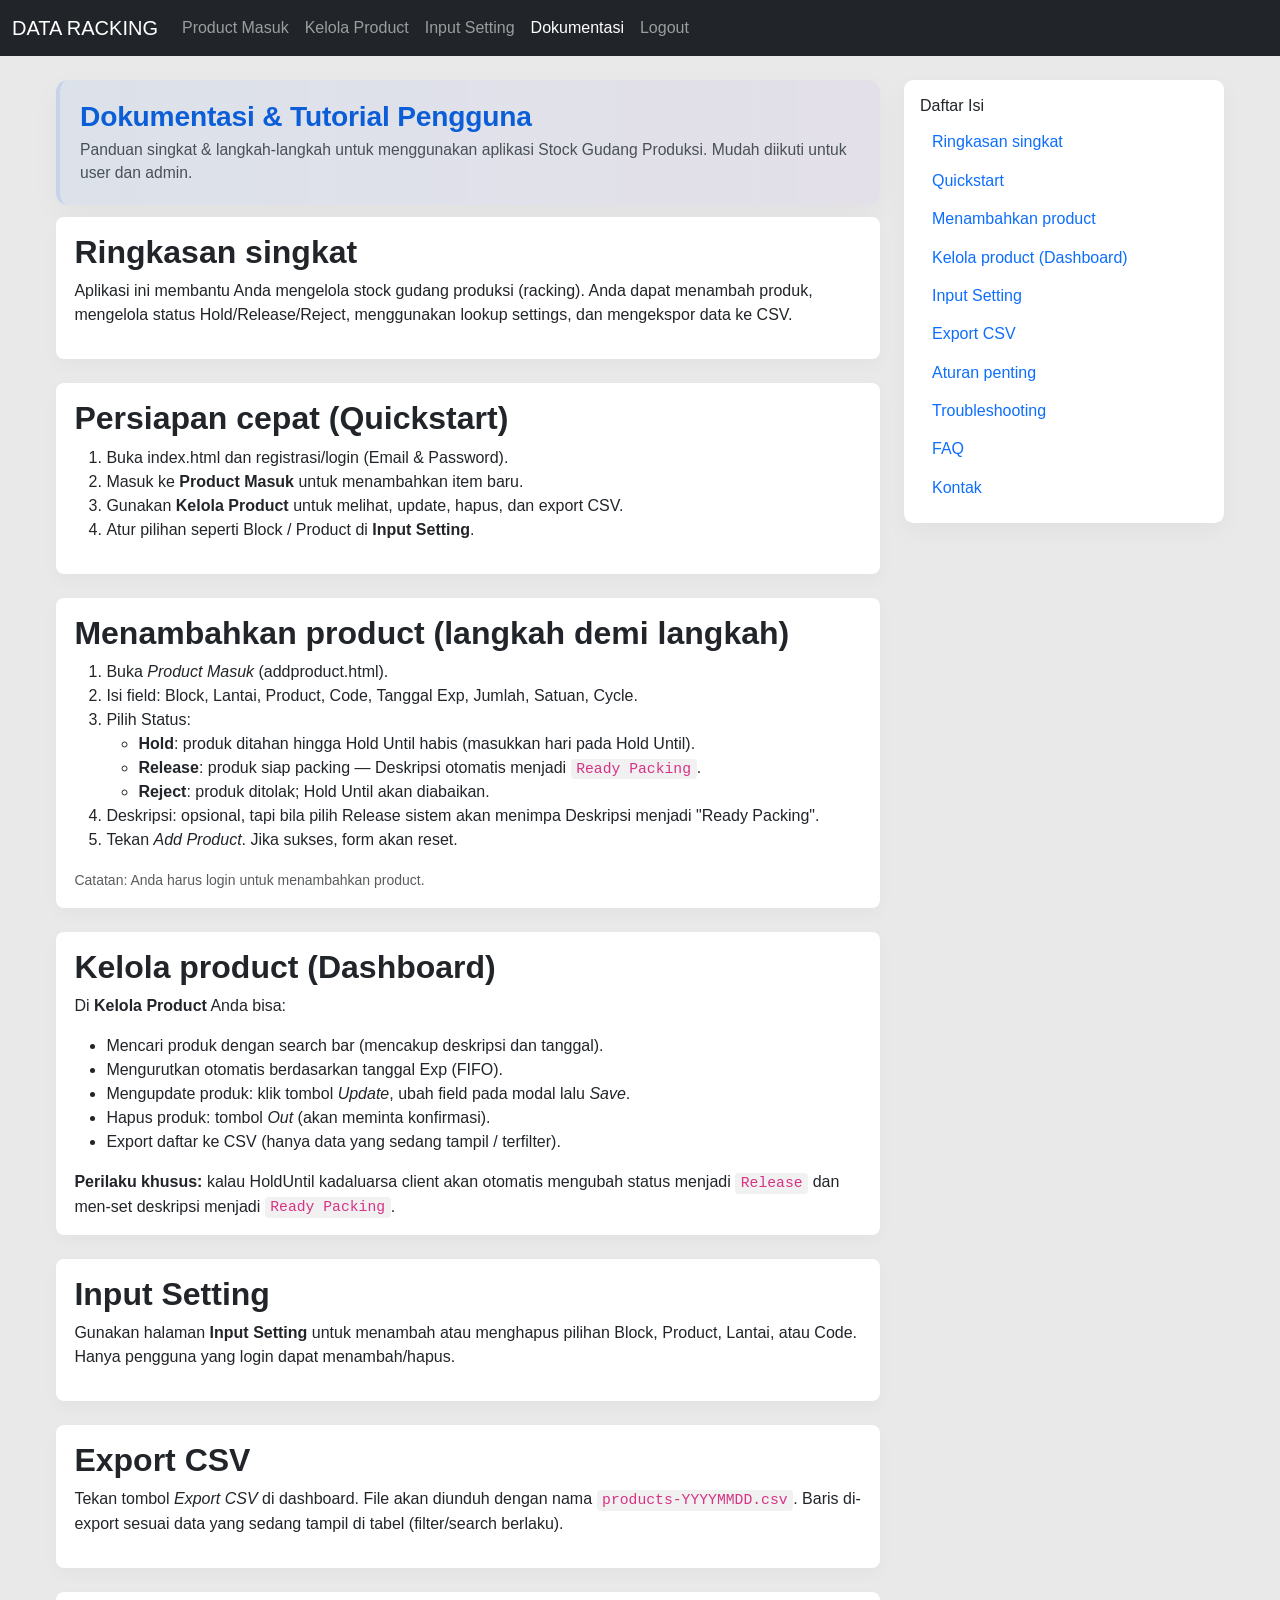
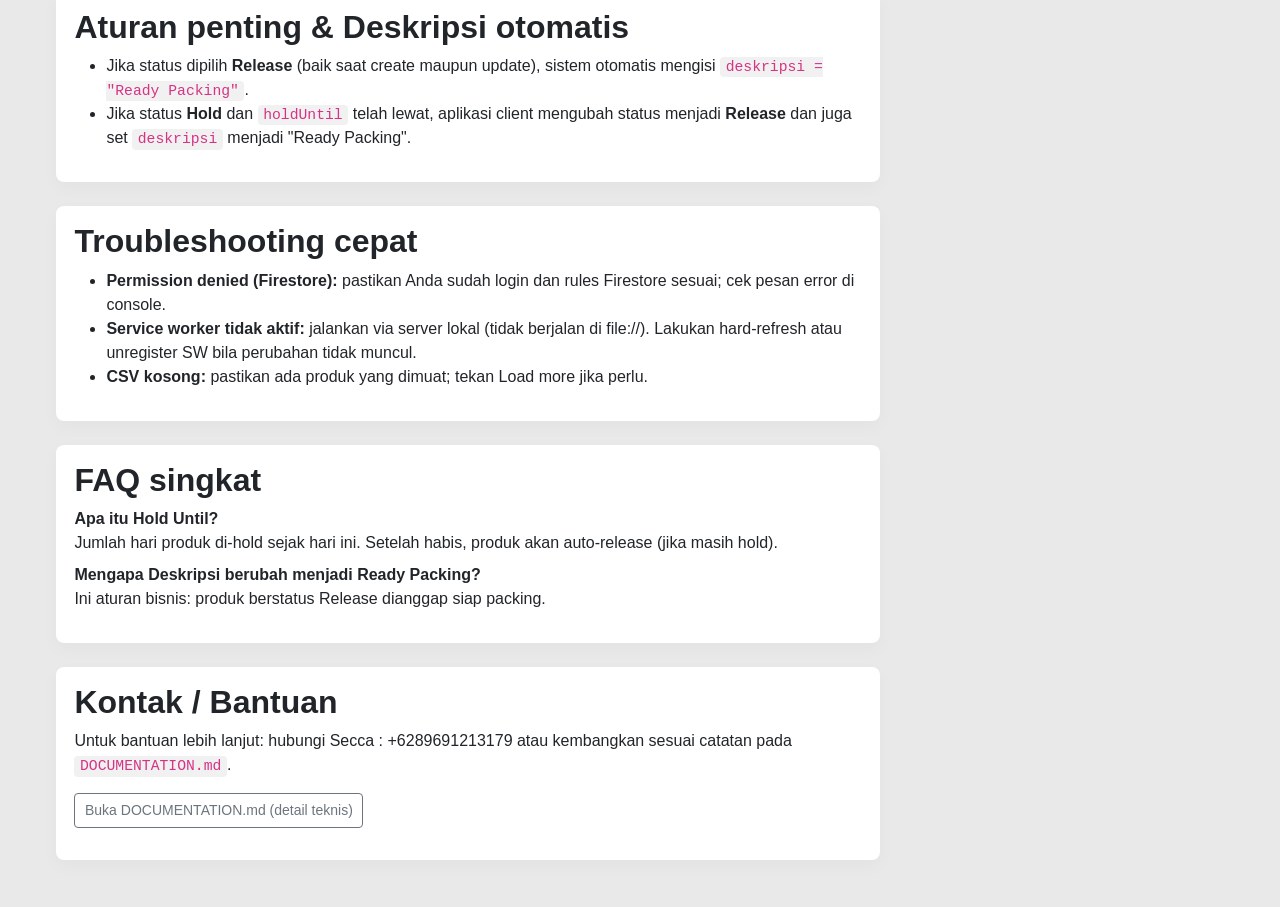
<file: docs.html>
<!DOCTYPE html>
<html lang="id">
<head>
  <meta charset="utf-8" />
  <meta name="viewport" content="width=device-width,initial-scale=1" />
  <title>Dokumentasi & Tutorial — Stock Gudang Produksi</title>
  <link href="https://cdn.jsdelivr.net/npm/bootstrap@5.3.0/dist/css/bootstrap.min.css" rel="stylesheet">
  <link href="css/style.css" rel="stylesheet">
  <meta name="description" content="Dokumentasi dan tutorial penggunaan aplikasi Stock Gudang Produksi" />
</head>
<body>
  <nav class="navbar navbar-expand-lg navbar-dark bg-dark">
    <div class="container-fluid">
      <a class="navbar-brand" href="#">DATA RACKING</a>
      <button class="navbar-toggler" type="button" data-bs-toggle="collapse" data-bs-target="#nav" aria-controls="nav" aria-expanded="false">
        <span class="navbar-toggler-icon"></span>
      </button>
      <div class="collapse navbar-collapse" id="nav">
        <ul class="navbar-nav">
          <li class="nav-item"><a class="nav-link" href="addproduct.html">Product Masuk</a></li>
          <li class="nav-item"><a class="nav-link" href="dashboard.html">Kelola Product</a></li>
          <li class="nav-item"><a class="nav-link" href="settings.html">Input Setting</a></li>
          <li class="nav-item"><a class="nav-link active" href="docs.html">Dokumentasi</a></li>
          <li id="logoutButton" class="nav-item"><a class="nav-link" href="#" id="logout">Logout</a></li>
        </ul>
      </div>
    </div>
  </nav>

  <!-- NEW: docs grid container (two-column on wide screens) -->
  <main class="container my-4 docs-container">
    <!-- LEFT: main content -->
    <div class="docs-main">
      <!-- Hero -->
      <div class="docs-hero">
        <h1 class="docs-title">Dokumentasi & Tutorial Pengguna</h1>
        <p class="docs-lead">Panduan singkat & langkah-langkah untuk menggunakan aplikasi Stock Gudang Produksi. Mudah diikuti untuk user dan admin.</p>
      </div>

      <!-- Section: Ringkasan -->
      <section id="ringkasan" class="mb-4">
        <h2>Ringkasan singkat</h2>
        <p>Aplikasi ini membantu Anda mengelola stock gudang produksi (racking). Anda dapat menambah produk, mengelola status Hold/Release/Reject, menggunakan lookup settings, dan mengekspor data ke CSV.</p>
      </section>

      <!-- Section: Quickstart -->
      <section id="quickstart" class="mb-4">
        <h2>Persiapan cepat (Quickstart)</h2>
        <ol>
          <li>Buka index.html dan registrasi/login (Email & Password).</li>
          <li>Masuk ke <strong>Product Masuk</strong> untuk menambahkan item baru.</li>
          <li>Gunakan <strong>Kelola Product</strong> untuk melihat, update, hapus, dan export CSV.</li>
          <li>Atur pilihan seperti Block / Product di <strong>Input Setting</strong>.</li>
        </ol>
      </section>

      <!-- Section: Add Product -->
      <section id="addproduct" class="mb-4">
        <h2>Menambahkan product (langkah demi langkah)</h2>
        <ol>
          <li>Buka <em>Product Masuk</em> (addproduct.html).</li>
          <li>Isi field: Block, Lantai, Product, Code, Tanggal Exp, Jumlah, Satuan, Cycle.</li>
          <li>Pilih Status:
            <ul>
              <li><strong>Hold</strong>: produk ditahan hingga Hold Until habis (masukkan hari pada Hold Until).</li>
              <li><strong>Release</strong>: produk siap packing — Deskripsi otomatis menjadi <code>Ready Packing</code>.</li>
              <li><strong>Reject</strong>: produk ditolak; Hold Until akan diabaikan.</li>
            </ul>
          </li>
          <li>Deskripsi: opsional, tapi bila pilih Release sistem akan menimpa Deskripsi menjadi "Ready Packing".</li>
          <li>Tekan <em>Add Product</em>. Jika sukses, form akan reset.</li>
        </ol>
        <small class="text-muted">Catatan: Anda harus login untuk menambahkan product.</small>
      </section>

      <!-- Section: Dashboard -->
      <section id="dashboard" class="mb-4">
        <h2>Kelola product (Dashboard)</h2>
        <p>Di <strong>Kelola Product</strong> Anda bisa:</p>
        <ul>
          <li>Mencari produk dengan search bar (mencakup deskripsi dan tanggal).</li>
          <li>Mengurutkan otomatis berdasarkan tanggal Exp (FIFO).</li>
          <li>Mengupdate produk: klik tombol <em>Update</em>, ubah field pada modal lalu <em>Save</em>.</li>
          <li>Hapus produk: tombol <em>Out</em> (akan meminta konfirmasi).</li>
          <li>Export daftar ke CSV (hanya data yang sedang tampil / terfilter).</li>
        </ul>
        <p class="mb-0"><strong>Perilaku khusus:</strong> kalau HoldUntil kadaluarsa client akan otomatis mengubah status menjadi <code>Release</code> dan men-set deskripsi menjadi <code>Ready Packing</code>.</p>
      </section>

      <!-- Section: Settings -->
      <section id="settings" class="mb-4">
        <h2>Input Setting</h2>
        <p>Gunakan halaman <strong>Input Setting</strong> untuk menambah atau menghapus pilihan Block, Product, Lantai, atau Code. Hanya pengguna yang login dapat menambah/hapus.</p>
      </section>

      <!-- Section: Export -->
      <section id="export" class="mb-4">
        <h2>Export CSV</h2>
        <p>Tekan tombol <em>Export CSV</em> di dashboard. File akan diunduh dengan nama <code>products-YYYYMMDD.csv</code>. Baris di-export sesuai data yang sedang tampil di tabel (filter/search berlaku).</p>
      </section>

      <!-- Section: Deskripsi rules -->
      <section id="rules" class="mb-4">
        <h2>Aturan penting & Deskripsi otomatis</h2>
        <ul>
          <li>Jika status dipilih <strong>Release</strong> (baik saat create maupun update), sistem otomatis mengisi <code>deskripsi = "Ready Packing"</code>.</li>
          <li>Jika status <strong>Hold</strong> dan <code>holdUntil</code> telah lewat, aplikasi client mengubah status menjadi <strong>Release</strong> dan juga set <code>deskripsi</code> menjadi "Ready Packing".</li>
        </ul>
      </section>

      <!-- Section: Troubleshooting -->
      <section id="troubleshooting" class="mb-4">
        <h2>Troubleshooting cepat</h2>
        <ul>
          <li><strong>Permission denied (Firestore):</strong> pastikan Anda sudah login dan rules Firestore sesuai; cek pesan error di console.</li>
          <li><strong>Service worker tidak aktif:</strong> jalankan via server lokal (tidak berjalan di file://). Lakukan hard-refresh atau unregister SW bila perubahan tidak muncul.</li>
          <li><strong>CSV kosong:</strong> pastikan ada produk yang dimuat; tekan Load more jika perlu.</li>
        </ul>
      </section>

      <!-- Section: FAQ -->
      <section id="faq" class="mb-4">
        <h2>FAQ singkat</h2>
        <dl>
          <dt>Apa itu Hold Until?</dt>
          <dd>Jumlah hari produk di-hold sejak hari ini. Setelah habis, produk akan auto-release (jika masih hold).</dd>
          <dt>Mengapa Deskripsi berubah menjadi Ready Packing?</dt>
          <dd>Ini aturan bisnis: produk berstatus Release dianggap siap packing.</dd>
        </dl>
      </section>

      <!-- Section: Contact -->
      <section id="contact" class="mb-4">
        <h2>Kontak / Bantuan</h2>
        <p>Untuk bantuan lebih lanjut: hubungi Secca : +6289691213179 atau kembangkan sesuai catatan pada <code>DOCUMENTATION.md</code>.</p>
        <p><a href="DOCUMENTATION.md" class="btn btn-outline-secondary btn-sm">Buka DOCUMENTATION.md (detail teknis)</a></p>
      </section>
    </div>

    <!-- RIGHT: Table of Contents (TOC) -->
    <aside class="docs-toc">
      <div class="card">
        <div class="card-body">
          <h6 class="mb-2">Daftar Isi</h6>
          <ul class="list-group list-group-flush">
            <li class="list-group-item"><a href="#ringkasan">Ringkasan singkat</a></li>
            <li class="list-group-item"><a href="#quickstart">Quickstart</a></li>
            <li class="list-group-item"><a href="#addproduct">Menambahkan product</a></li>
            <li class="list-group-item"><a href="#dashboard">Kelola product (Dashboard)</a></li>
            <li class="list-group-item"><a href="#settings">Input Setting</a></li>
            <li class="list-group-item"><a href="#export">Export CSV</a></li>
            <li class="list-group-item"><a href="#rules">Aturan penting</a></li>
            <li class="list-group-item"><a href="#troubleshooting">Troubleshooting</a></li>
            <li class="list-group-item"><a href="#faq">FAQ</a></li>
            <li class="list-group-item"><a href="#contact">Kontak</a></li>
          </ul>
        </div>
      </div>
    </aside>
  </main>

  <!-- NEW: back to top button -->
  <button id="backToTop" title="Back to top" aria-label="Back to top">↑</button>

  <script>
    // minimal JS for back-to-top visibility and smooth scroll
    (function(){
      const btn = document.getElementById('backToTop');
      window.addEventListener('scroll', () => {
        if (window.scrollY > 300) btn.classList.add('show'); else btn.classList.remove('show');
      });
      btn.addEventListener('click', () => window.scrollTo({ top: 0, behavior: 'smooth' }));
      // smooth scroll for TOC links
      document.querySelectorAll('.docs-toc a[href^="#"]').forEach(a=>{
        a.addEventListener('click', (e)=>{
          e.preventDefault();
          const id = a.getAttribute('href').slice(1);
          const el = document.getElementById(id);
          if (el) el.scrollIntoView({ behavior: 'smooth', block: 'start' });
        });
      });
    })();
  </script>

  <script src="https://cdn.jsdelivr.net/npm/bootstrap@5.3.0/dist/js/bootstrap.bundle.min.js"></script>
</body>
</html>
</file>
<file: css/style.css>
/* General body styles */
body {
  font-family: Arial, sans-serif;
  background-color: #e9e9e9;
  margin: 0;
  padding: 0;
  overflow-x: hidden; /* Hindari scroll horizontal */
}

/* Navbar styles */
.navbar {
  margin-bottom: 20px;
  width: 100%;
}

/* Main title styles */
h1 {
  font-weight: bold;
  color: #343a40;
}

/* Table wrapper agar bisa responsif */
.table-responsive {
  width: 100%;
  overflow-x: auto;
}

/* Table styles */
.table {
  background-color: #ffffff;
  font-size: 14px;
  width: 100%; /* Pastikan table full width */
  border-collapse: collapse;
}

.table th,
.table td {
  vertical-align: middle;
  text-align: center;
  white-space: nowrap; /* Biar cell nggak pecah ke bawah */
}

.action-buttons {
  display: flex;
  justify-content: center;
  gap: 10px;
}

/* Responsive typography and table for tablet/mobile */
@media (max-width: 1024px) { /* Tambahkan tablet breakpoint */
  .table {
    font-size: 10px;
    width: 100%;
  }

  h1 {
    font-size: 18px;
  }
}

@media (max-width: 768px) {
  .table {
    font-size: 8px;
    width: 100%;
  }

  h1 {
    font-size: 15px;
  }

  .navbar-brand {
    font-size: 16px;
  }

  .nav-link {
    font-size: 14px;
  }

  .form-label {
    font-size: 12px;
  }

  .action-buttons .btn {
    justify-content: center;
    gap: 6px;
    font-size: 10px;
  }
}

/* Responsive navbar toggle button */
.navbar-toggler {
  border-color: #fff;
}

/* Navbar stacking on mobile */
@media (max-width: 576px) {
  .navbar-collapse {
    text-align: center;
  }

  .nav-item {
    margin: 5px 0;
  }
}

/* ---- Form & UI improvements ---- */
.form-label { font-weight: 600; color: #343a40; }
.form-control, .form-select {
  padding: .75rem .75rem;
  border-radius: .5rem;
  border: 1px solid #d1d7e0;
  transition: box-shadow .15s ease, border-color .15s ease, transform .08s ease;
}
.form-control:focus, .form-select:focus {
  border-color: #0d6efd;
  box-shadow: 0 6px 18px rgba(13,110,253,.08);
  outline: none;
}
.input-group .btn { border-radius: .375rem; }

.card { border-radius: .75rem; box-shadow: 0 8px 24px rgba(20,30,50,.06); border: none; }
.login-card { max-width: 420px; }

/* Responsive form grid for better data entry */
.form-grid { display: grid; grid-template-columns: 1fr; gap: 1rem; }
@media (min-width: 992px) {
  .form-grid { grid-template-columns: 1fr 1fr; }
  .form-grid .full { grid-column: 1 / -1; }
}

.btn-primary {
  background: linear-gradient(90deg,#0d6efd,#6610f2);
  border: none;
  color: #fff;
  box-shadow: 0 8px 18px rgba(13,110,253,.12);
}
.btn-primary:hover { transform: translateY(-1px); filter: brightness(.98); }
.btn-success { background: linear-gradient(90deg,#28a745,#20c997); border: none; color: #fff; }

/* nicer help text and required marker */
.form-help { font-size: .85rem; color: #6c757d; }
.required::after { content: " *"; color: #dc3545; }

/* remove spinner buttons on number inputs for nicer mobile UX */
input[type=number]::-webkit-outer-spin-button, input[type=number]::-webkit-inner-spin-button { -webkit-appearance: none; margin: 0; }

/* table tweaks */
.table thead th { background: #343a40; color: #fff; }

.action-buttons .btn { padding: .35rem .5rem; }

/* loading overlay transition */
#loadingContainer { transition: opacity .18s ease; }

/* Accessibility focus */
:focus { outline-offset: 2px; }

/* Small screens: compact paddings */
@media (max-width: 576px) {
  .card-body { padding: 1rem; }
  .form-control, .form-select { padding: .6rem .6rem; }
}

/* ---- Dashboard styles ---- */
.table-toolbar .fw-semibold { font-size: 0.95rem; color: #495057; }
.card .table-responsive { margin-top: .25rem; }
.table-hover tbody tr:hover { background: rgba(13,110,253,0.04); }
.table td, .table th { vertical-align: middle; }

/* Status badges mapped to info values (if JS uses classes, keep them consistent) */
.status-hold { background: #fff3cd; color: #856404; padding: .35rem .5rem; border-radius: .375rem; display:inline-block; }
.status-release { background: #d4edda; color: #155724; padding: .35rem .5rem; border-radius: .375rem; display:inline-block; }
.status-reject { background: #f8d7da; color: #721c24; padding: .35rem .5rem; border-radius: .375rem; display:inline-block; }

/* Action buttons compact and distinctive */
.action-buttons .btn-update { background: linear-gradient(90deg,#198754,#20c997); color:#fff; border:none }
.action-buttons .btn-out { background: linear-gradient(90deg,#dc3545,#c82333); color:#fff; border:none }
.action-buttons .btn { box-shadow:none; }

/* Make table denser on small screens */
@media (max-width: 768px) {
  .table th, .table td { padding: .45rem .5rem; font-size: 12px; }
  .action-buttons { gap:6px }
}

/* For very small screens, allow horizontal scroll but hide overflow nicely */
@media (max-width: 480px) {
  .table-responsive { -webkit-overflow-scrolling: touch; }
}

/* subtle card header style */
.card .card-body > .table-toolbar { padding: .5rem 0; border-bottom: 1px dashed rgba(0,0,0,0.04); margin-bottom: .75rem; }

/* Footer styles */
.site-footer {
  background: #f8f9fa;
  border-top: 1px solid rgba(0,0,0,0.06);
  padding: 0.75rem 1rem;
  text-align: center;
  color: #6c757d;
  font-size: 0.9rem;
}
.site-footer a { color: inherit; text-decoration: none; }
.site-footer a:hover { text-decoration: underline; }

/* small screens: keep footer compact */
@media (max-width: 576px) {
  .site-footer { font-size: 0.82rem; padding: 0.65rem 0.5rem; }
}

/* ==== Documentation page styles ==== */
/* Container: two-column (content + toc) on wide screens, single column on small */
.docs-container {
  display: grid;
  grid-template-columns: 1fr;
  gap: 1.5rem;
  max-width: 1200px;
  margin-left: auto;
  margin-right: auto;
  padding: 0 1rem;
}

/* On larger screens show TOC as a right column */
@media (min-width: 992px) {
  .docs-container {
    grid-template-columns: 1fr 320px;
    align-items: start;
  }
}

/* Hero / header for docs */
.docs-hero {
  background: linear-gradient(90deg, rgba(13,110,253,0.06), rgba(102,16,242,0.04));
  border-left: 4px solid rgba(13,110,253,0.12);
  padding: 1.25rem 1.25rem;
  border-radius: .75rem;
  box-shadow: 0 10px 30px rgba(10,20,40,0.04);
  margin-bottom: .75rem;
}
.docs-title {
  font-size: clamp(1.35rem, 2.2vw, 1.9rem);
  margin-bottom: .25rem;
  letter-spacing: -0.2px;
  color: #0b5ed7;
}
.docs-lead {
  color: #495057;
  font-size: 0.98rem;
  margin-bottom: 0;
}

/* Main content sections */
.docs-main section {
  background: #fff;
  border-radius: .5rem;
  padding: 1rem 1.15rem;
  box-shadow: 0 6px 18px rgba(20,30,50,0.03);
  margin-bottom: 1rem;
}
.docs-main section h2 {
  margin-top: 0;
  color: #212529;
  font-weight: 700;
}

/* Table of contents (TOC) */
.docs-toc {
  position: relative;
}
.docs-toc .card {
  border-radius: .6rem;
  box-shadow: 0 8px 24px rgba(20,30,50,0.04);
}
.docs-toc .list-group-item {
  border: none;
  padding: .45rem .75rem;
}
.docs-toc a {
  color: #0d6efd;
  text-decoration: none;
}
.docs-toc a:hover {
  text-decoration: underline;
}

/* Keep TOC visible while scrolling on wide screens */
@media (min-width: 992px) {
  .docs-toc .card-body {
    position: sticky;
    top: 1.25rem;
    max-height: calc(100vh - 2.5rem);
    overflow: auto;
    padding-right: .5rem;
  }
}

/* Callout boxes */
.callout {
  border-radius: .5rem;
  padding: .85rem 1rem;
  margin: .5rem 0 1rem 0;
  font-size: .95rem;
}
.callout-info { background: linear-gradient(90deg,#e9f5ff,#f7fbff); border-left: 4px solid #0d6efd; color: #0b5ed7; }
.callout-warning { background: linear-gradient(90deg,#fff8e6,#fffef7); border-left: 4px solid #f59e0b; color: #7a5a00; }
.callout-danger { background: linear-gradient(90deg,#fff1f2,#fff7f8); border-left: 4px solid #dc3545; color: #842029; }

/* Code blocks and inline code */
pre, code {
  font-family: ui-monospace, SFMono-Regular, Menlo, Monaco, "Roboto Mono", "Segoe UI Mono", monospace;
}
pre {
  background: #0f1724;
  color: #e6eef8;
  padding: .9rem;
  border-radius: .5rem;
  overflow: auto;
  box-shadow: inset 0 -1px 0 rgba(255,255,255,0.02);
  font-size: .88rem;
  line-height: 1.5;
}
code {
  background: rgba(27,31,35,0.06);
  padding: .15rem .35rem;
  border-radius: .25rem;
  font-size: .92em;
}

/* Tables inside docs */
.docs-main table {
  width: 100%;
  border-collapse: collapse;
}
.docs-main table th, .docs-main table td {
  padding: .5rem .6rem;
  border: 1px solid rgba(0,0,0,0.06);
}

/* Small UI niceties */
.docs-main .btn-sm { padding: .35rem .6rem; }

/* Back to top button */
#backToTop {
  position: fixed;
  right: 16px;
  bottom: 18px;
  z-index: 1200;
  display: none;
  background: linear-gradient(90deg,#0d6efd,#6610f2);
  color: #fff;
  border: none;
  border-radius: 999px;
  width: 44px;
  height: 44px;
  box-shadow: 0 8px 18px rgba(13,110,253,0.14);
  align-items: center;
  justify-content: center;
}
#backToTop.show { display: flex; }

/* Responsive: collapse TOC into full-width block on small screens */
@media (max-width: 991px) {
  .docs-toc { order: -1; } /* show TOC above content on small screens */
  .docs-toc .card-body { position: static; max-height: none; }
}
</file>
